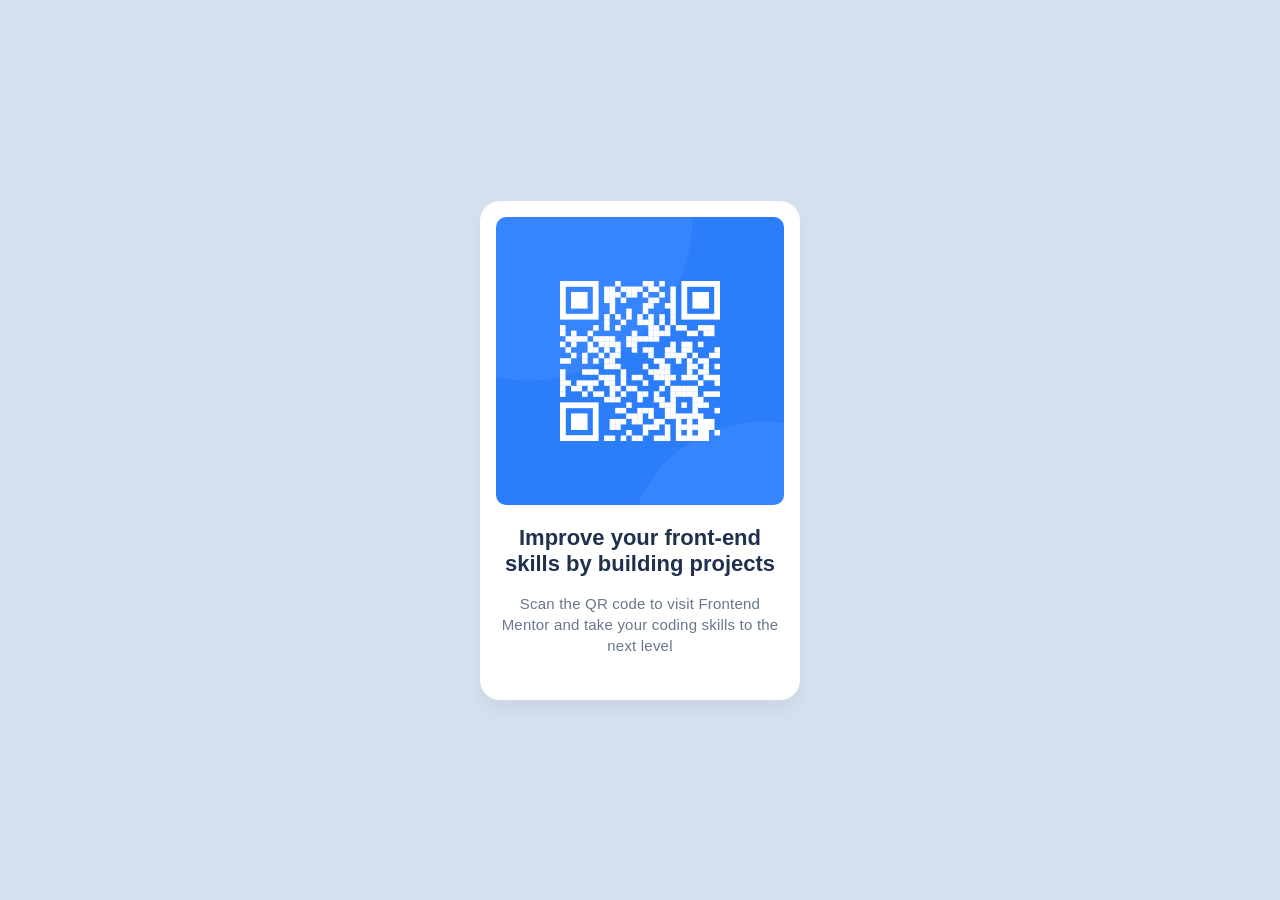
<file: docs/index.html>
<!DOCTYPE html>
<html lang="en-US">

<head>
	<link rel="stylesheet" href="styles-desktop.css">
	<meta charset="utf-8"> <!-- define encoding early -->
	<meta name="viewport" content="width=device-width,initial-scale=1"> <!-- responsive -->
	<title>Desktop QrCode Component | Frontend Mentor Project</title> <!-- concise, descriptive title -->
</head>

<body>
	<main>
		<div class="card">
			<img class="qr-image" src="images/image-qr-code.png" alt="QR code linking to Frontend Mentor homepage">
			<h1 class="title">
				Improve your front-end skills by building projects
			</h1>

			<p class="description">
				Scan the QR code to visit Frontend Mentor and take your coding skills to the next level
			</p>

		</div>
	</main>
</body>

</html>
</file>
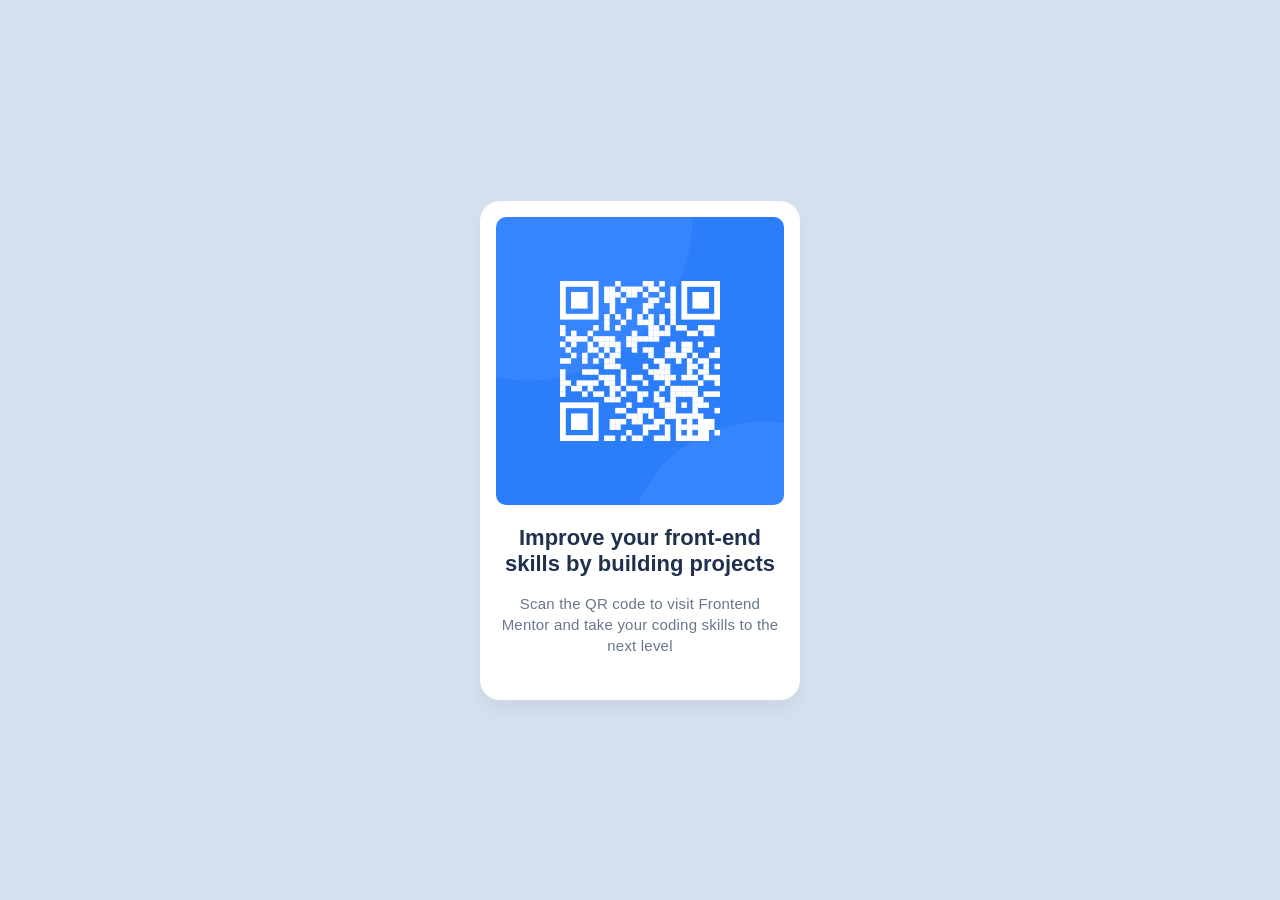
<file: docs/qrcode-desktop.html>
<!DOCTYPE html>
<html lang="en-US">

<head>
	<link rel="stylesheet" href="styles-desktop.css">
</head>

<body>
	<div class="card">
		<img class="qr-image" src="../images/image-qr-code.png" alt="QrCode">
		<h1 class="title">
			Improve your front-end skills by building projects
		</h1>

		<p class="description">
			Scan the QR code to visit Frontend Mentor and take your coding skills to the next level
		</p>

	</div>
</body>

</html>
</file>
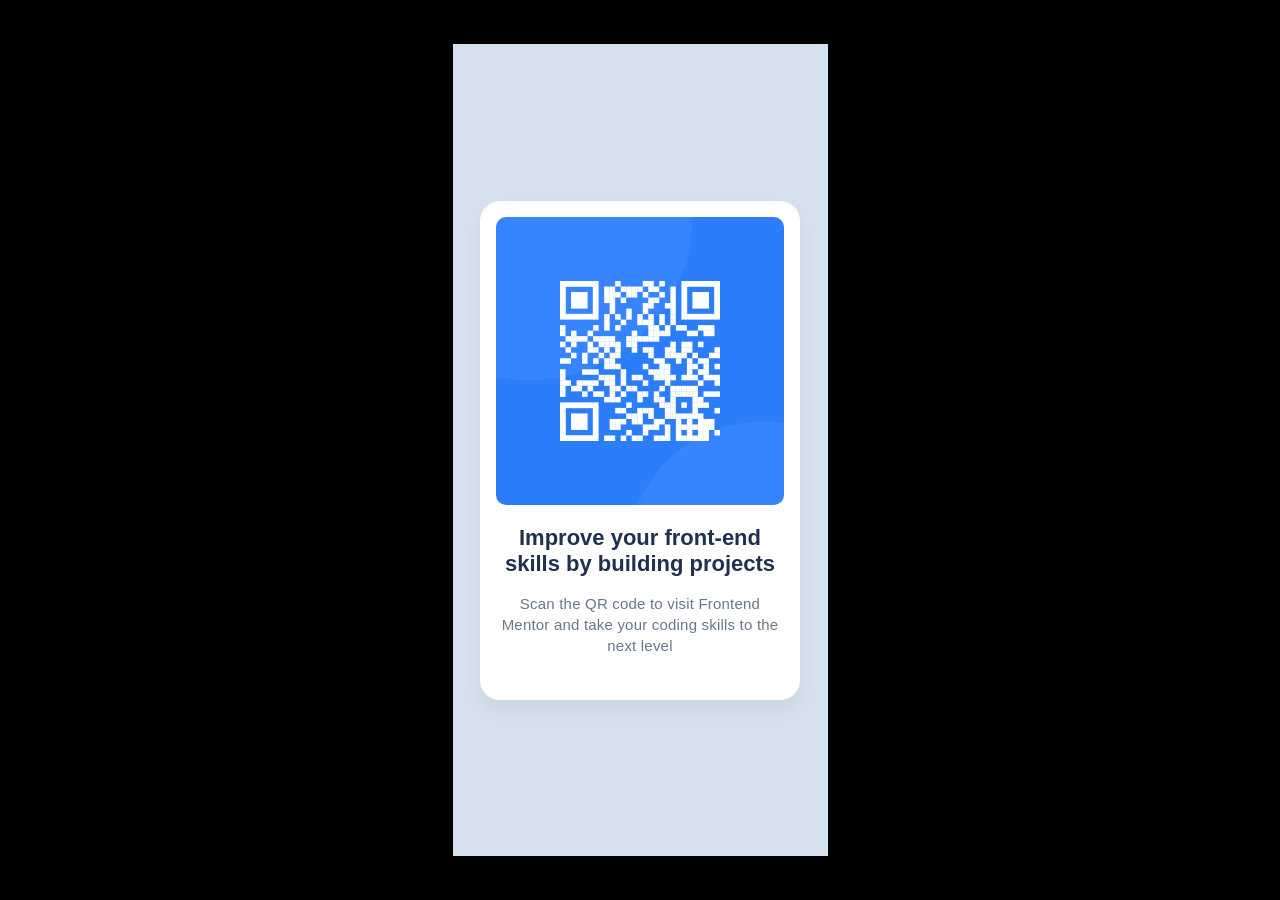
<file: docs/qrcode-mobile.html>
<!DOCTYPE html>
<html lang="en-US">

<head>
	<link rel="stylesheet" href="styles-mobile.css">
	<meta charset="utf-8"> <!-- define encoding early -->
	<meta name="viewport" content="width=device-width,initial-scale=1"> <!-- responsive -->
	<title>Mobile QrCode Component| Frontend Mentor Project</title> <!-- concise, descriptive title -->
</head>

<body>
	<main>
		<section class="mobile">

			<div class="card">
				<img class="qr-image" src="images/image-qr-code.png" alt="QR code linking to Frontend Mentor homepage">
				<h1 class="title">
					Improve your front-end skills by building projects
				</h1>

				<p class="description">
					Scan the QR code to visit Frontend Mentor and take your coding skills to the next level
				</p>

			</div>
		</section>
	</main>
</body>

</html>
</file>
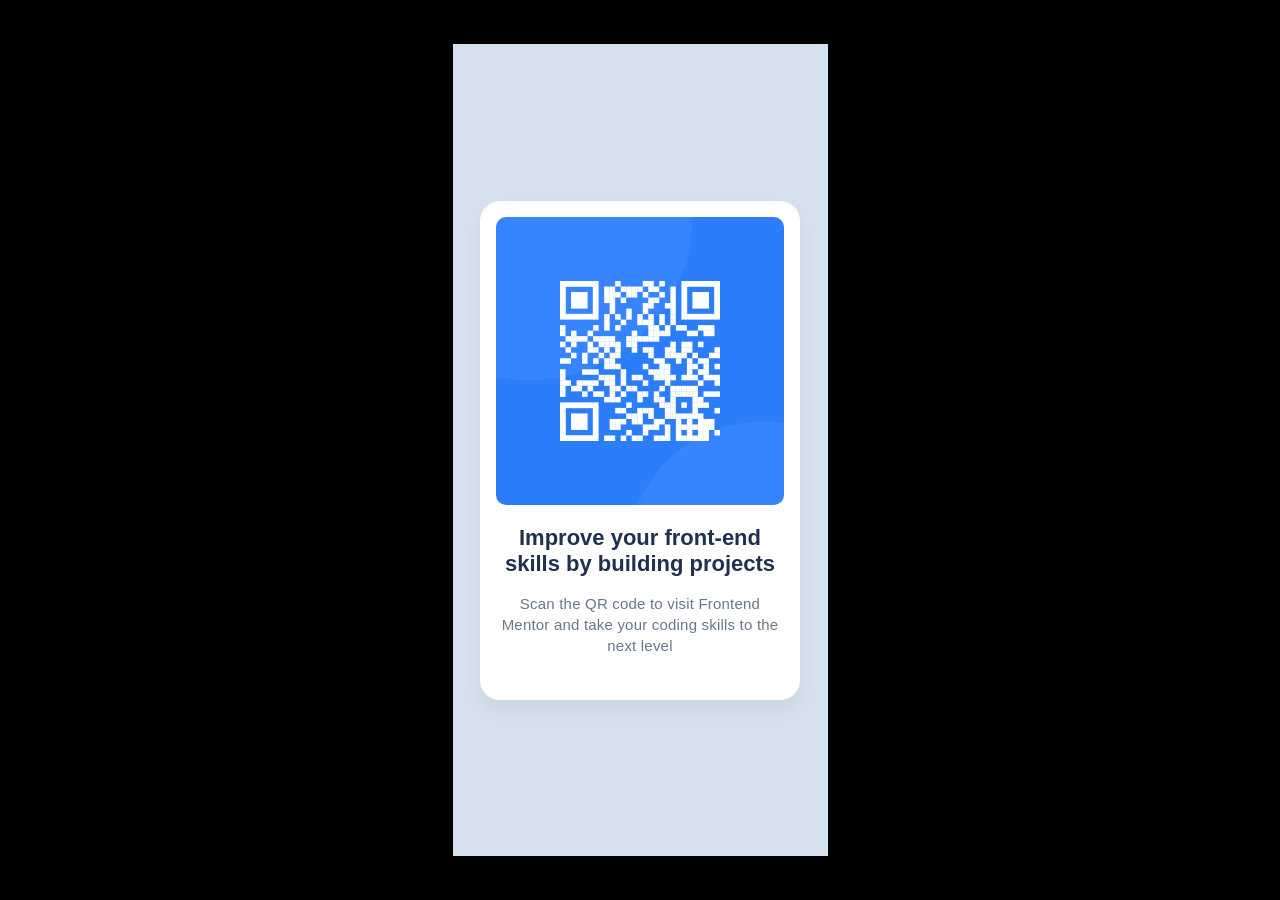
<file: src/qrcode-mobile.html>
<!DOCTYPE html>
<html lang="en-US">

<head>
	<link rel="stylesheet" href="styles-mobile.css">
</head>

<body>
	<div class="mobile">

		<div class="card">
			<img class="qr-image" src="../images/image-qr-code.png" alt="QrCode">
			<h1 class="title">
				Improve your front-end skills by building projects
			</h1>

			<p class="description">
				Scan the QR code to visit Frontend Mentor and take your coding skills to the next level
			</p>

		</div>
	</div>
</body>

</html>
</file>
<file: docs/styles-desktop.css>
* {
            margin: 0;
            padding: 0;
            box-sizing: border-box;
        }

       body {
            font-family: 'Outfit', sans-serif;
            background-color: #D5E1EF;  
            display: flex;
            justify-content: center;
            align-items: center;
            min-height: 100vh;
            padding: 20px;
            
        }
      
        .card {
            width: 320px;
	    height: 499px;
            background-color: white;
            border-radius: 20px;        /* Rounded corners  */
            padding: 16px;
            text-align: center;
            box-shadow: 0 10px 20px rgba(0, 0, 0, 0.05);
            transition: transform 0.2s ease;
        }

        .qr-image {
            width: 288px;
	    height: 288px;
            border-radius: 10px;
            display: block;
            margin-bottom: 20px;

        }

      .title {
            font-size: 22px;
            font-weight: 700; /* Same as Bold */
            color: #1F314F;
            margin-bottom: 16px;
            line-height: 1.2;
        }

	.description {
            font-size: 15px;
            font-weight: 400; /* Same as Regular*/
            color: #68778D;
            margin-bottom: 20px;
            line-height: 1.4;
            letter-spacing: 0.2px;
        }
</file>
<file: docs/styles-mobile.css>
* {
            margin: 0;
            padding: 0;
            box-sizing: border-box;
        }

       body {
            font-family: 'Outfit', sans-serif;
            background-color: black;  
            display: flex;
            justify-content: center;
            align-items: center;
            min-height: 100vh;
            padding: 20px;
            
        }


        .mobile {
            width: 375px;
	    height: 812px;
            background-color: #D5E1EF;
            display: flex;
            justify-content: center;  /* Centers horizontally */
            align-items: center;     
        }
      
        .card {
            width: 320px;
	    height: 499px;
            background-color: white;
            border-radius: 20px;        /* Rounded corners  */
            padding: 16px 16px 40px 16px;
            text-align: center;
            box-shadow: 0 10px 20px rgba(0, 0, 0, 0.05);
            transition: transform 0.2s ease;
        }

        .qr-image {
            width: 288px;
	    height: 288px;
            border-radius: 10px;
            display: block;
            margin-bottom: 20px;

        }

      .title {
            font-size: 22px;
            font-weight: 700; /* Same as Bold */
            color: #1F314F;
            margin-bottom: 16px;
            line-height: 1.2;
        }

	.description {
            font-size: 15px;
            font-weight: 400; /* Same as Regular*/
            color: #68778D;
            margin-bottom: 20px;
            line-height: 1.4;
            letter-spacing: 0.2px;
        }
</file>
<file: src/styles-mobile.css>
* {
            margin: 0;
            padding: 0;
            box-sizing: border-box;
        }

       body {
            font-family: 'Outfit', sans-serif;
            background-color: black;  
            display: flex;
            justify-content: center;
            align-items: center;
            min-height: 100vh;
            padding: 20px;
            
        }


        .mobile {
            width: 375px;
	    height: 812px;
            background-color: #D5E1EF;
            display: flex;
            justify-content: center;  /* Centers horizontally */
            align-items: center;     
        }
      
        .card {
            width: 320px;
	    height: 499px;
            background-color: white;
            border-radius: 20px;        /* Rounded corners  */
            padding: 16px 16px 40px 16px;
            text-align: center;
            box-shadow: 0 10px 20px rgba(0, 0, 0, 0.05);
            transition: transform 0.2s ease;
        }

        .qr-image {
            width: 288px;
	    height: 288px;
            border-radius: 10px;
            display: block;
            margin-bottom: 20px;

        }

      .title {
            font-size: 22px;
            font-weight: 700; /* Same as Bold */
            color: #1F314F;
            margin-bottom: 16px;
            line-height: 1.2;
        }

	.description {
            font-size: 15px;
            font-weight: 400; /* Same as Regular*/
            color: #68778D;
            margin-bottom: 20px;
            line-height: 1.4;
            letter-spacing: 0.2px;
        }
</file>
